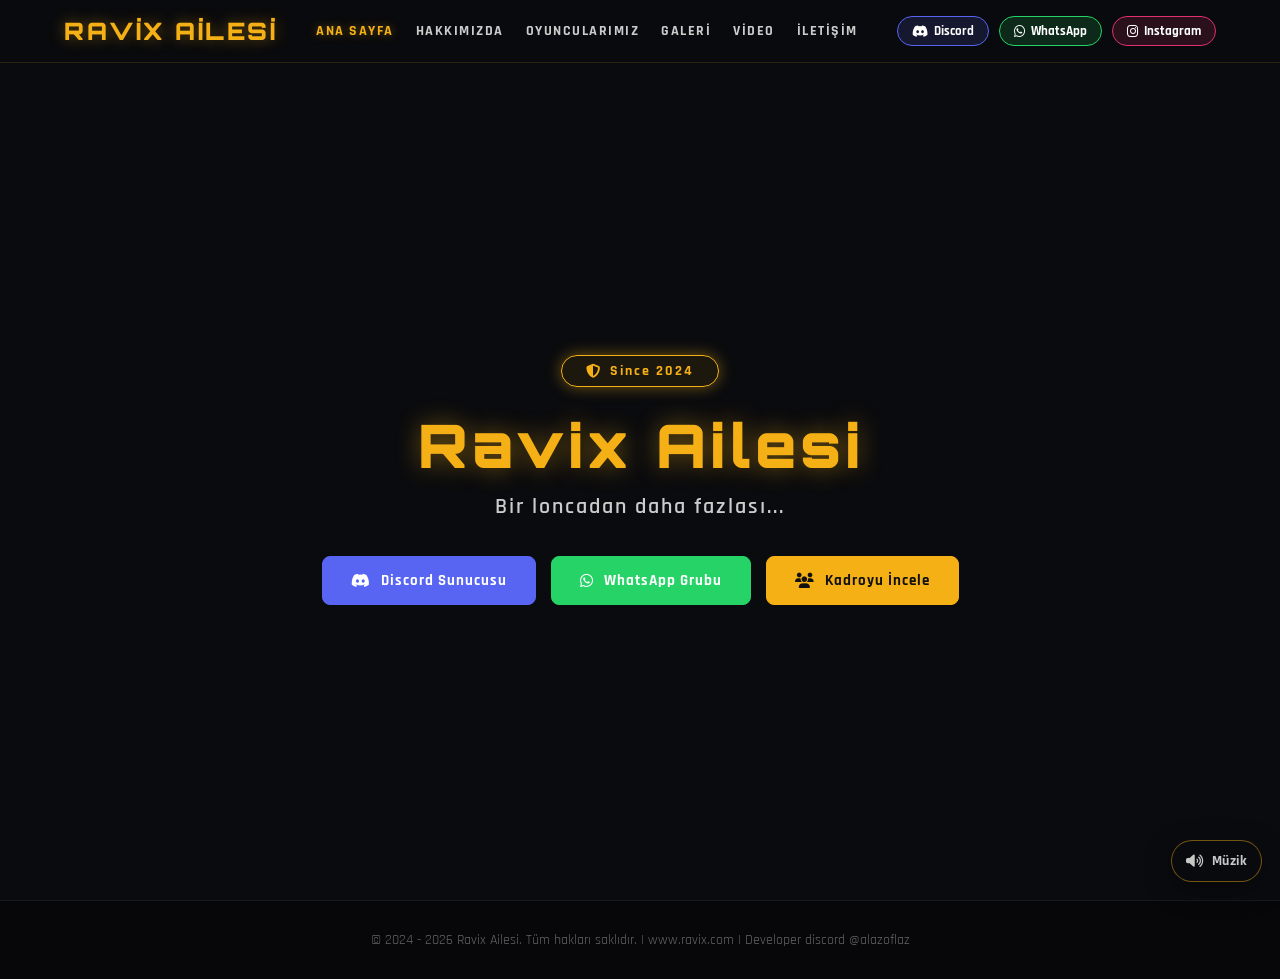
<file: index.html>
<!DOCTYPE html>
<html lang="tr">
<head>
    <meta charset="UTF-8">
    <meta name="viewport" content="width=device-width, initial-scale=1.0">
    <meta name="description" content="Ravix Ailesi - Metin2 loncası resmi web sitesi">
    <title>Ravix Ailesi | Bir loncadan daha fazlası...</title>
    <link rel="preconnect" href="https://fonts.googleapis.com">
    <link rel="preconnect" href="https://fonts.gstatic.com" crossorigin>
    <link href="https://fonts.googleapis.com/css2?family=Rajdhani:wght@600;700;800&family=Orbitron:wght@700;800;900&display=swap" rel="stylesheet">
    <link rel="stylesheet" href="https://cdnjs.cloudflare.com/ajax/libs/font-awesome/6.4.0/css/all.min.css">
    <link rel="stylesheet" href="assets/style.css">
</head>
<body>
<header>
        <a class="logo" href="./">RAVİX AİLESİ</a>
        <button class="menu-toggle" onclick="toggleMobileMenu()" aria-label="Menüyü aç/kapat"><i class="fa-solid fa-bars"></i></button>
        <nav id="navMenu">
            <a href="./" class="active" onclick="closeMobileMenu()">ANA SAYFA</a>
            <a href="hakkimizda/" onclick="closeMobileMenu()">HAKKIMIZDA</a>
            <a href="oyuncularimiz/" onclick="closeMobileMenu()">OYUNCULARIMIZ</a>
            <a href="galeri/" onclick="closeMobileMenu()">GALERİ</a>
            <a href="video/" onclick="closeMobileMenu()">VİDEO</a>
            <a href="iletisim/" onclick="closeMobileMenu()">İLETİŞİM</a>
        </nav>
        <div class="header-socials">
            <a href="https://discord.gg/ravix" target="_blank" class="h-badge discord"><i class="fa-brands fa-discord"></i> Discord</a>
            <a href="https://chat.whatsapp.com/L6gztVWYA5hFtKULUhDl1Z" target="_blank" class="h-badge whatsapp"><i class="fa-brands fa-whatsapp"></i> WhatsApp</a>
            <a href="https://www.instagram.com/ravixailesi/" target="_blank" class="h-badge instagram"><i class="fa-brands fa-instagram"></i> Instagram</a>
        </div>
    </header>
<main>
<section class="hero home-only">
<div class="since-pill">
<i class="fa-solid fa-shield-halved"></i> Since 2024
        </div>
<h1 class="main-hero-title">Ravix Ailesi</h1>
<div class="hero-subtitle">Bir loncadan daha fazlası...</div>
<div class="hero-buttons">
<a class="action-btn btn-dc" href="https://discord.gg/ravix" target="_blank">
<i class="fa-brands fa-discord"></i> Discord Sunucusu
            </a>
<a class="action-btn btn-wa" href="https://chat.whatsapp.com/L6gztVWYA5hFtKULUhDl1Z" target="_blank">
<i class="fa-brands fa-whatsapp"></i> WhatsApp Grubu
            </a>
<a class="action-btn btn-gold" href="oyuncularimiz/">
<i class="fa-solid fa-users"></i> Kadroyu İncele
            </a>
</div>
</section>
</main>

<footer>
<p>© 2024 - 2026 Ravix Ailesi. Tüm hakları saklıdır. | www.ravix.com | Developer discord @alazoflaz</p>
</footer>
<script src="assets/script.js"></script>
</body>
</html>
</file>
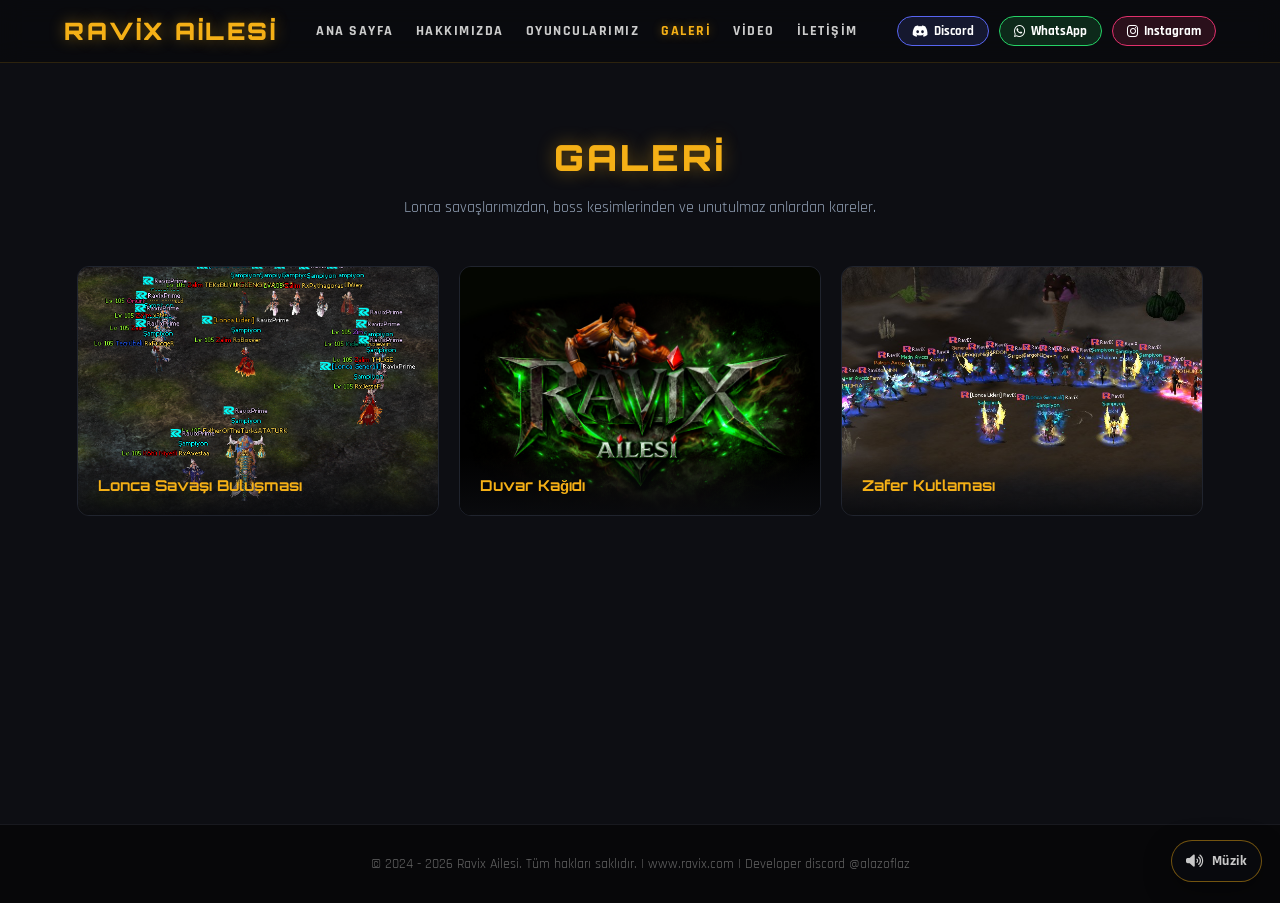
<file: galeri/index.html>
<!DOCTYPE html>
<html lang="tr">
<head>
    <meta charset="UTF-8">
    <meta name="viewport" content="width=device-width, initial-scale=1.0">
    <meta name="description" content="Ravix Ailesi - Metin2 loncası resmi web sitesi">
    <title>Galeri | Ravix Ailesi</title>
    <link rel="preconnect" href="https://fonts.googleapis.com">
    <link rel="preconnect" href="https://fonts.gstatic.com" crossorigin>
    <link href="https://fonts.googleapis.com/css2?family=Rajdhani:wght@600;700;800&family=Orbitron:wght@700;800;900&display=swap" rel="stylesheet">
    <link rel="stylesheet" href="https://cdnjs.cloudflare.com/ajax/libs/font-awesome/6.4.0/css/all.min.css">
    <link rel="stylesheet" href="../assets/style.css">
</head>
<body>
<header>
        <a class="logo" href="../">RAVİX AİLESİ</a>
        <button class="menu-toggle" onclick="toggleMobileMenu()" aria-label="Menüyü aç/kapat"><i class="fa-solid fa-bars"></i></button>
        <nav id="navMenu">
            <a href="../" onclick="closeMobileMenu()">ANA SAYFA</a>
            <a href="../hakkimizda/" onclick="closeMobileMenu()">HAKKIMIZDA</a>
            <a href="../oyuncularimiz/" onclick="closeMobileMenu()">OYUNCULARIMIZ</a>
            <a href="../galeri/" class="active" onclick="closeMobileMenu()">GALERİ</a>
            <a href="../video/" onclick="closeMobileMenu()">VİDEO</a>
            <a href="../iletisim/" onclick="closeMobileMenu()">İLETİŞİM</a>
        </nav>
        <div class="header-socials">
            <a href="https://discord.gg/ravix" target="_blank" class="h-badge discord"><i class="fa-brands fa-discord"></i> Discord</a>
            <a href="https://chat.whatsapp.com/L6gztVWYA5hFtKULUhDl1Z" target="_blank" class="h-badge whatsapp"><i class="fa-brands fa-whatsapp"></i> WhatsApp</a>
            <a href="https://www.instagram.com/ravixailesi/" target="_blank" class="h-badge instagram"><i class="fa-brands fa-instagram"></i> Instagram</a>
        </div>
    </header>
<main>
<section class="gallery-section standalone-page">
<div class="section-header">
<h2 class="main-section-title">Galeri</h2>
<p class="section-desc">Lonca savaşlarımızdan, boss kesimlerinden ve unutulmaz anlardan kareler.</p>
</div>
<div class="gallery-grid">
<div class="gallery-item">
<img alt="Savaş Anı" src="../lonca1.jpg"/>
<div class="gallery-overlay">Lonca Savaşı Buluşması</div>
</div>
<div class="gallery-item">
<img alt="Boss Kesimi" src="../lonca2.jpg"/>
<div class="gallery-overlay">Duvar Kağıdı</div>
</div>
<div class="gallery-item">
<img alt="Kutlama" src="../lonca3.jpg"/>
<div class="gallery-overlay">Zafer Kutlaması</div>
</div>
</div>
</section>
</main>

<footer>
<p>© 2024 - 2026 Ravix Ailesi. Tüm hakları saklıdır. | www.ravix.com | Developer discord @alazoflaz</p>
</footer>
<script src="../assets/script.js"></script>
</body>
</html>
</file>
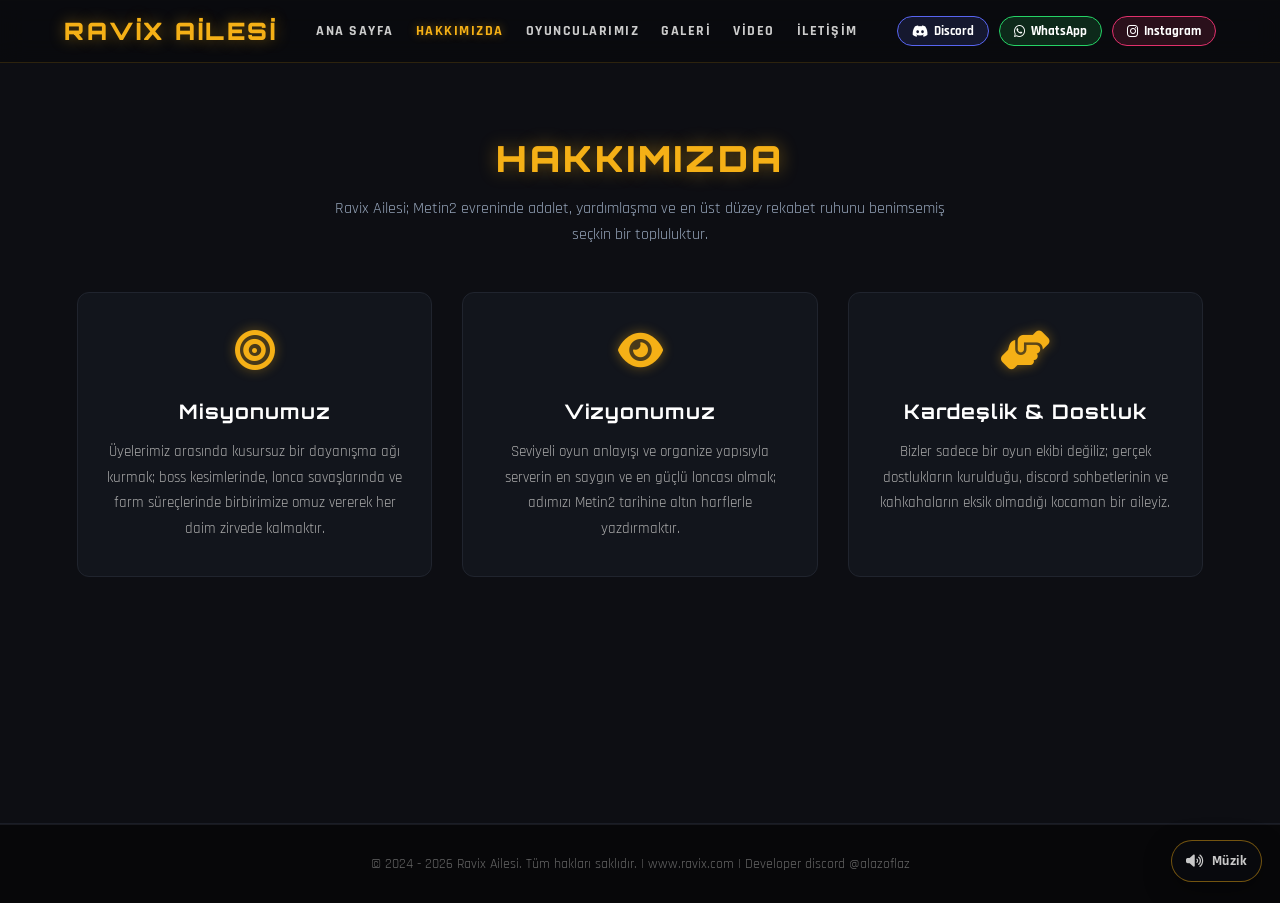
<file: hakkimizda/index.html>
<!DOCTYPE html>
<html lang="tr">
<head>
    <meta charset="UTF-8">
    <meta name="viewport" content="width=device-width, initial-scale=1.0">
    <meta name="description" content="Ravix Ailesi - Metin2 loncası resmi web sitesi">
    <title>Hakkımızda | Ravix Ailesi</title>
    <link rel="preconnect" href="https://fonts.googleapis.com">
    <link rel="preconnect" href="https://fonts.gstatic.com" crossorigin>
    <link href="https://fonts.googleapis.com/css2?family=Rajdhani:wght@600;700;800&family=Orbitron:wght@700;800;900&display=swap" rel="stylesheet">
    <link rel="stylesheet" href="https://cdnjs.cloudflare.com/ajax/libs/font-awesome/6.4.0/css/all.min.css">
    <link rel="stylesheet" href="../assets/style.css">
</head>
<body>
<header>
        <a class="logo" href="../">RAVİX AİLESİ</a>
        <button class="menu-toggle" onclick="toggleMobileMenu()" aria-label="Menüyü aç/kapat"><i class="fa-solid fa-bars"></i></button>
        <nav id="navMenu">
            <a href="../" onclick="closeMobileMenu()">ANA SAYFA</a>
            <a href="../hakkimizda/" class="active" onclick="closeMobileMenu()">HAKKIMIZDA</a>
            <a href="../oyuncularimiz/" onclick="closeMobileMenu()">OYUNCULARIMIZ</a>
            <a href="../galeri/" onclick="closeMobileMenu()">GALERİ</a>
            <a href="../video/" onclick="closeMobileMenu()">VİDEO</a>
            <a href="../iletisim/" onclick="closeMobileMenu()">İLETİŞİM</a>
        </nav>
        <div class="header-socials">
            <a href="https://discord.gg/ravix" target="_blank" class="h-badge discord"><i class="fa-brands fa-discord"></i> Discord</a>
            <a href="https://chat.whatsapp.com/L6gztVWYA5hFtKULUhDl1Z" target="_blank" class="h-badge whatsapp"><i class="fa-brands fa-whatsapp"></i> WhatsApp</a>
            <a href="https://www.instagram.com/ravixailesi/" target="_blank" class="h-badge instagram"><i class="fa-brands fa-instagram"></i> Instagram</a>
        </div>
    </header>
<main>
<section class="about-section standalone-page">
<div class="section-header">
<h2 class="main-section-title">Hakkımızda</h2>
<p class="section-desc">Ravix Ailesi; Metin2 evreninde adalet, yardımlaşma ve en üst düzey rekabet ruhunu benimsemiş seçkin bir topluluktur.</p>
</div>
<div class="about-grid">
<div class="about-card">
<div class="about-icon"><i class="fa-solid fa-bullseye"></i></div>
<h3>Misyonumuz</h3>
<p>Üyelerimiz arasında kusursuz bir dayanışma ağı kurmak; boss kesimlerinde, lonca savaşlarında ve farm süreçlerinde birbirimize omuz vererek her daim zirvede kalmaktır.</p>
</div>
<div class="about-card">
<div class="about-icon"><i class="fa-solid fa-eye"></i></div>
<h3>Vizyonumuz</h3>
<p>Seviyeli oyun anlayışı ve organize yapısıyla serverin en saygın ve en güçlü loncası olmak; adımızı Metin2 tarihine altın harflerle yazdırmaktır.</p>
</div>
<div class="about-card">
<div class="about-icon"><i class="fa-solid fa-handshake-angle"></i></div>
<h3>Kardeşlik &amp; Dostluk</h3>
<p>Bizler sadece bir oyun ekibi değiliz; gerçek dostlukların kurulduğu, discord sohbetlerinin ve kahkahaların eksik olmadığı kocaman bir aileyiz.</p>
</div>
</div>
</section>
</main>

<footer>
<p>© 2024 - 2026 Ravix Ailesi. Tüm hakları saklıdır. | www.ravix.com | Developer discord @alazoflaz</p>
</footer>
<script src="../assets/script.js"></script>
</body>
</html>
</file>
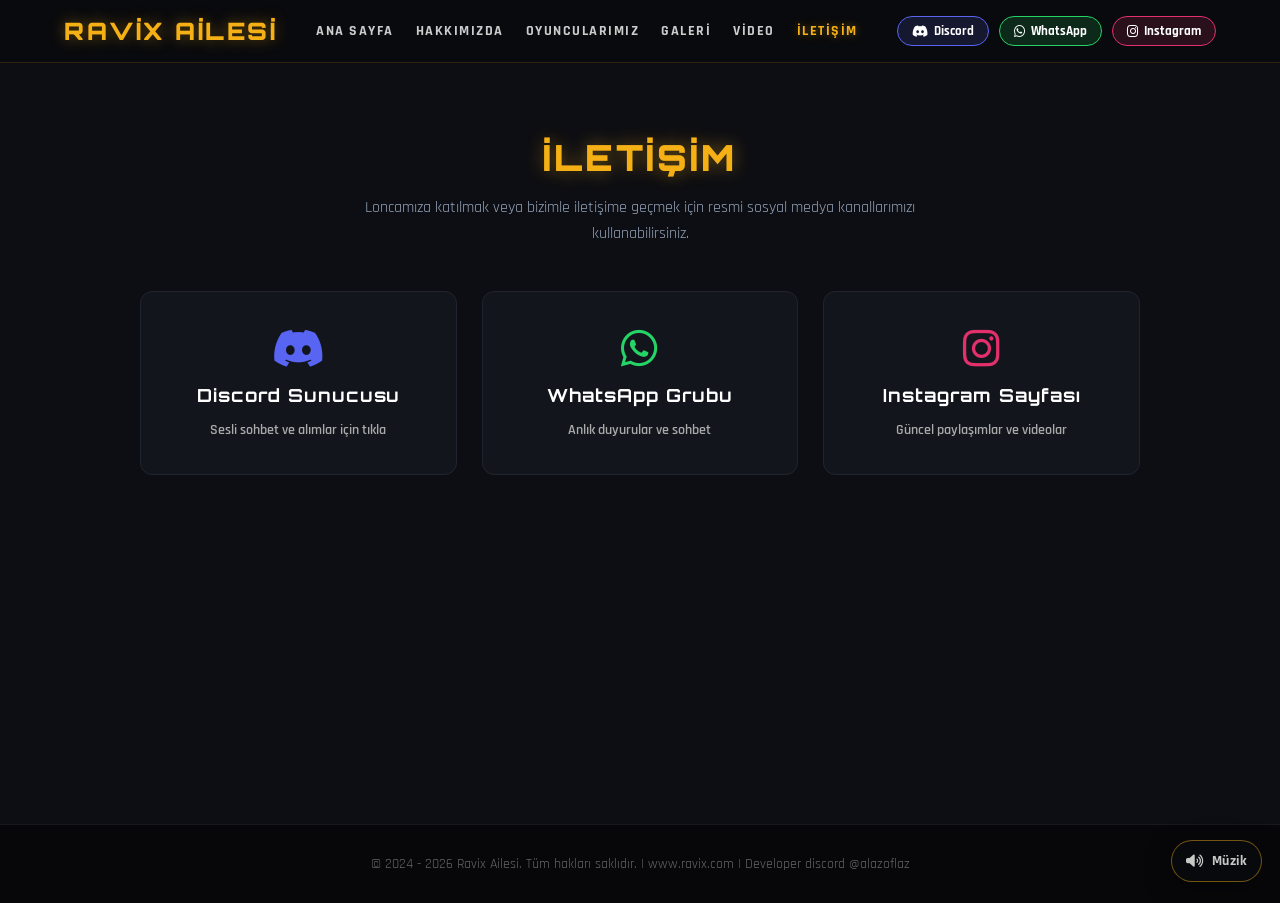
<file: iletisim/index.html>
<!DOCTYPE html>
<html lang="tr">
<head>
    <meta charset="UTF-8">
    <meta name="viewport" content="width=device-width, initial-scale=1.0">
    <meta name="description" content="Ravix Ailesi - Metin2 loncası resmi web sitesi">
    <title>İletişim | Ravix Ailesi</title>
    <link rel="preconnect" href="https://fonts.googleapis.com">
    <link rel="preconnect" href="https://fonts.gstatic.com" crossorigin>
    <link href="https://fonts.googleapis.com/css2?family=Rajdhani:wght@600;700;800&family=Orbitron:wght@700;800;900&display=swap" rel="stylesheet">
    <link rel="stylesheet" href="https://cdnjs.cloudflare.com/ajax/libs/font-awesome/6.4.0/css/all.min.css">
    <link rel="stylesheet" href="../assets/style.css">
</head>
<body>
<header>
        <a class="logo" href="../">RAVİX AİLESİ</a>
        <button class="menu-toggle" onclick="toggleMobileMenu()" aria-label="Menüyü aç/kapat"><i class="fa-solid fa-bars"></i></button>
        <nav id="navMenu">
            <a href="../" onclick="closeMobileMenu()">ANA SAYFA</a>
            <a href="../hakkimizda/" onclick="closeMobileMenu()">HAKKIMIZDA</a>
            <a href="../oyuncularimiz/" onclick="closeMobileMenu()">OYUNCULARIMIZ</a>
            <a href="../galeri/" onclick="closeMobileMenu()">GALERİ</a>
            <a href="../video/" onclick="closeMobileMenu()">VİDEO</a>
            <a href="../iletisim/" class="active" onclick="closeMobileMenu()">İLETİŞİM</a>
        </nav>
        <div class="header-socials">
            <a href="https://discord.gg/ravix" target="_blank" class="h-badge discord"><i class="fa-brands fa-discord"></i> Discord</a>
            <a href="https://chat.whatsapp.com/L6gztVWYA5hFtKULUhDl1Z" target="_blank" class="h-badge whatsapp"><i class="fa-brands fa-whatsapp"></i> WhatsApp</a>
            <a href="https://www.instagram.com/ravixailesi/" target="_blank" class="h-badge instagram"><i class="fa-brands fa-instagram"></i> Instagram</a>
        </div>
    </header>
<main>
<section class="contact-section standalone-page">
<div class="section-header">
<h2 class="main-section-title">İletişim</h2>
<p class="section-desc">Loncamıza katılmak veya bizimle iletişime geçmek için resmi sosyal medya kanallarımızı kullanabilirsiniz.</p>
</div>
<div class="contact-grid">
<a class="contact-card dc" href="https://discord.gg/ravix" target="_blank">
<i class="fa-brands fa-discord"></i>
<h3>Discord Sunucusu</h3>
<span>Sesli sohbet ve alımlar için tıkla</span>
</a>
<a class="contact-card wa" href="https://chat.whatsapp.com/L6gztVWYA5hFtKULUhDl1Z" target="_blank">
<i class="fa-brands fa-whatsapp"></i>
<h3>WhatsApp Grubu</h3>
<span>Anlık duyurular ve sohbet</span>
</a>
<a class="contact-card ig" href="https://www.instagram.com/ravixailesi/" target="_blank">
<i class="fa-brands fa-instagram"></i>
<h3>Instagram Sayfası</h3>
<span>Güncel paylaşımlar ve videolar</span>
</a>
</div>
</section>
</main>

<footer>
<p>© 2024 - 2026 Ravix Ailesi. Tüm hakları saklıdır. | www.ravix.com | Developer discord @alazoflaz</p>
</footer>
<script src="../assets/script.js"></script>
</body>
</html>
</file>
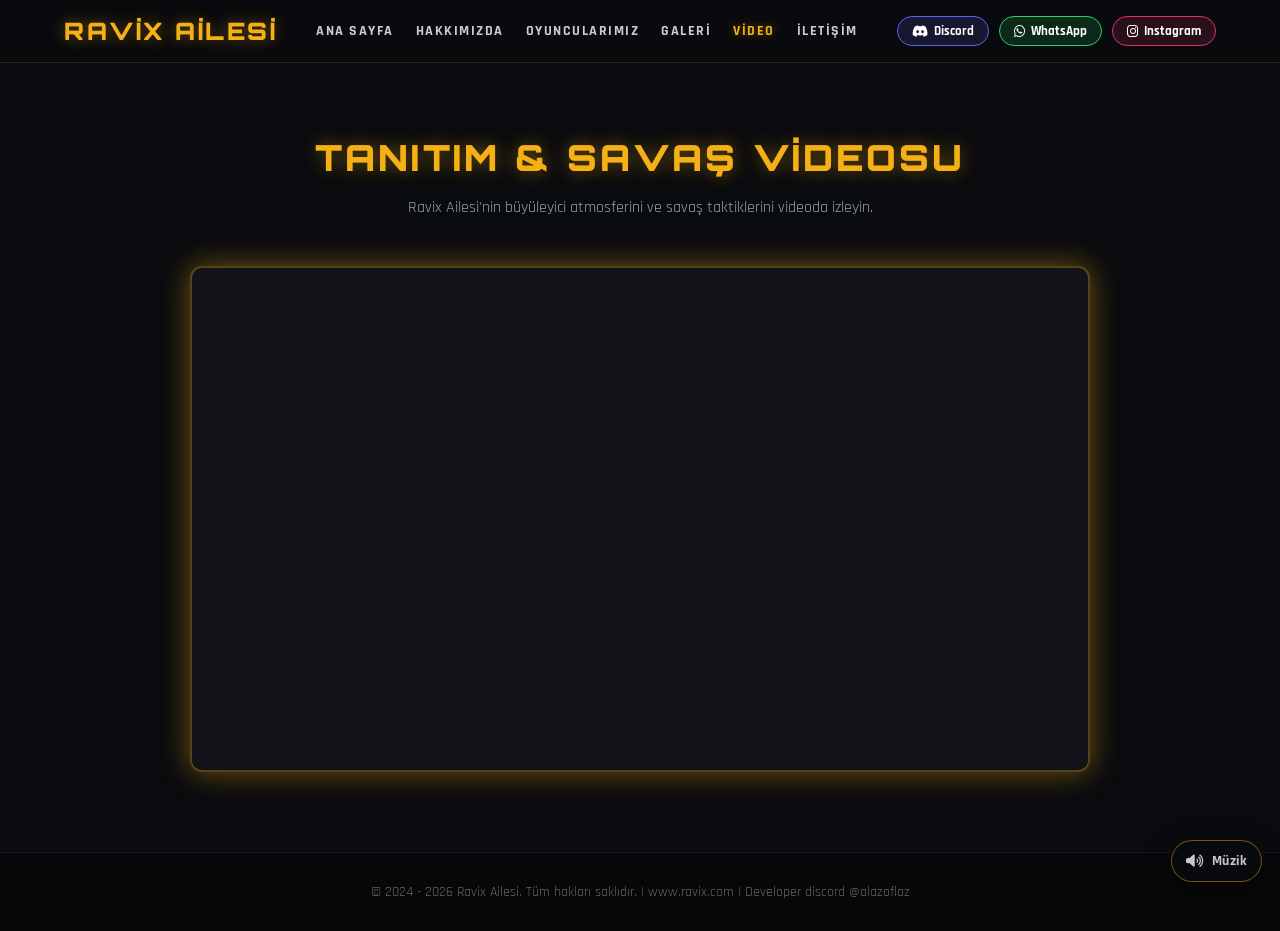
<file: video/index.html>
<!DOCTYPE html>
<html lang="tr">
<head>
    <meta charset="UTF-8">
    <meta name="viewport" content="width=device-width, initial-scale=1.0">
    <meta name="description" content="Ravix Ailesi - Metin2 loncası resmi web sitesi">
    <title>Video | Ravix Ailesi</title>
    <link rel="preconnect" href="https://fonts.googleapis.com">
    <link rel="preconnect" href="https://fonts.gstatic.com" crossorigin>
    <link href="https://fonts.googleapis.com/css2?family=Rajdhani:wght@600;700;800&family=Orbitron:wght@700;800;900&display=swap" rel="stylesheet">
    <link rel="stylesheet" href="https://cdnjs.cloudflare.com/ajax/libs/font-awesome/6.4.0/css/all.min.css">
    <link rel="stylesheet" href="../assets/style.css">
</head>
<body>
<header>
        <a class="logo" href="../">RAVİX AİLESİ</a>
        <button class="menu-toggle" onclick="toggleMobileMenu()" aria-label="Menüyü aç/kapat"><i class="fa-solid fa-bars"></i></button>
        <nav id="navMenu">
            <a href="../" onclick="closeMobileMenu()">ANA SAYFA</a>
            <a href="../hakkimizda/" onclick="closeMobileMenu()">HAKKIMIZDA</a>
            <a href="../oyuncularimiz/" onclick="closeMobileMenu()">OYUNCULARIMIZ</a>
            <a href="../galeri/" onclick="closeMobileMenu()">GALERİ</a>
            <a href="../video/" class="active" onclick="closeMobileMenu()">VİDEO</a>
            <a href="../iletisim/" onclick="closeMobileMenu()">İLETİŞİM</a>
        </nav>
        <div class="header-socials">
            <a href="https://discord.gg/ravix" target="_blank" class="h-badge discord"><i class="fa-brands fa-discord"></i> Discord</a>
            <a href="https://chat.whatsapp.com/L6gztVWYA5hFtKULUhDl1Z" target="_blank" class="h-badge whatsapp"><i class="fa-brands fa-whatsapp"></i> WhatsApp</a>
            <a href="https://www.instagram.com/ravixailesi/" target="_blank" class="h-badge instagram"><i class="fa-brands fa-instagram"></i> Instagram</a>
        </div>
    </header>
<main>
<section class="page-section standalone-page">
<div class="section-header">
<h2 class="main-section-title">TANITIM &amp; SAVAŞ VİDEOSU</h2>
<p class="section-desc">Ravix Ailesi'nin büyüleyici atmosferini ve savaş taktiklerini videoda izleyin.</p>
</div>
<div class="video-container">
<iframe allow="accelerometer; autoplay; clipboard-write; encrypted-media; gyroscope; picture-in-picture" allowfullscreen="" src="https://www.youtube.com/embed/uq5UTwRrpII" title="Ravix Loncası"></iframe>
</div>
</section>
</main>

<footer>
<p>© 2024 - 2026 Ravix Ailesi. Tüm hakları saklıdır. | www.ravix.com | Developer discord @alazoflaz</p>
</footer>
<script src="../assets/script.js"></script>
</body>
</html>
</file>
<file: assets/style.css>
:root {
            --theme-gold: #f5b016;
            --theme-glow: rgba(245, 176, 22, 0.45);
            --bg-dark: #0a0b0e;
            --card-bg: #111317;
            --card-border: #22262e;
            --discord: #5865F2;
            --whatsapp: #25D366;
            --instagram: #e1306c;
        }

        * {
            margin: 0;
            padding: 0;
            box-sizing: border-box;
            scroll-behavior: smooth;
        }

        body {
            background-color: var(--bg-dark);
            color: #ffffff;
            font-family: 'Rajdhani', sans-serif;
            overflow-x: hidden;
        }

        /* Header & Navigation */
        header {
            display: flex;
            justify-content: space-between;
            align-items: center;
            padding: 16px 5%;
            background: rgba(10, 11, 14, 0.95);
            backdrop-filter: blur(12px);
            position: fixed;
            width: 100%;
            top: 0;
            z-index: 1000;
            border-bottom: 1px solid rgba(245, 176, 22, 0.15);
        }

        .logo {
            font-family: 'Orbitron', sans-serif;
            font-size: 24px;
            font-weight: 900;
            letter-spacing: 2.5px;
            color: var(--theme-gold);
            text-shadow: 0 0 15px var(--theme-glow);
        }

        nav {
            display: flex;
            align-items: center;
            gap: 22px;
        }

        nav a {
            color: #ccc;
            text-decoration: none;
            font-size: 14px;
            font-weight: 700;
            letter-spacing: 1.5px;
            transition: all 0.3s ease;
        }

        nav a:hover {
            color: var(--theme-gold);
            text-shadow: 0 0 10px var(--theme-glow);
        }

        .header-socials {
            display: flex;
            align-items: center;
            gap: 10px;
        }

        .h-badge {
            display: inline-flex;
            align-items: center;
            gap: 6px;
            padding: 6px 14px;
            border-radius: 20px;
            font-size: 13px;
            font-weight: 700;
            text-decoration: none;
            transition: 0.3s;
        }

        .h-badge.discord { color: #fff; border: 1px solid var(--discord); background: rgba(88, 101, 242, 0.15); }
        .h-badge.discord:hover { background: var(--discord); box-shadow: 0 0 15px rgba(88, 101, 242, 0.6); }

        .h-badge.whatsapp { color: #fff; border: 1px solid var(--whatsapp); background: rgba(37, 211, 102, 0.15); }
        .h-badge.whatsapp:hover { background: var(--whatsapp); box-shadow: 0 0 15px rgba(37, 211, 102, 0.6); }

        .h-badge.instagram { color: #fff; border: 1px solid var(--instagram); background: rgba(225, 48, 108, 0.15); }
        .h-badge.instagram:hover { background: var(--instagram); box-shadow: 0 0 15px rgba(225, 48, 108, 0.6); }

        /* Mobile Menu Toggle Button */
        .menu-toggle {
            display: none;
            background: none;
            border: none;
            color: var(--theme-gold);
            font-size: 24px;
            cursor: pointer;
        }

        /* Hero */
        .hero {
            height: 85vh;
            display: flex;
            flex-direction: column;
            justify-content: center;
            align-items: center;
            text-align: center;
            padding: 0 20px;
            position: relative;
            background: linear-gradient(rgba(10, 11, 14, 0.82), rgba(10, 11, 14, 0.98)),
                        url('https://images.unsplash.com/photo-1542751371-adc38448a05e?auto=format&fit=crop&w=1920&q=80') center/cover no-repeat;
            margin-top: 60px;
        }

        .since-pill {
            display: inline-flex;
            align-items: center;
            gap: 8px;
            padding: 6px 24px;
            border-radius: 30px;
            border: 1px solid var(--theme-gold);
            background: rgba(245, 176, 22, 0.08);
            color: var(--theme-gold);
            font-size: 14px;
            font-weight: 700;
            letter-spacing: 2px;
            margin-bottom: 20px;
            box-shadow: 0 0 15px var(--theme-glow);
        }

        .main-hero-title {
            font-family: 'Orbitron', sans-serif;
            font-size: clamp(38px, 6vw, 60px);
            font-weight: 900;
            color: var(--theme-gold);
            text-shadow: 0 0 25px var(--theme-glow);
            letter-spacing: 4px;
            margin-bottom: 10px;
        }

        .hero-subtitle {
            font-size: clamp(16px, 3vw, 22px);
            color: #ccc;
            font-weight: 600;
            letter-spacing: 2px;
            margin-bottom: 35px;
        }

        .hero-buttons {
            display: flex;
            gap: 15px;
            flex-wrap: wrap;
            justify-content: center;
        }

        .action-btn {
            display: inline-flex;
            align-items: center;
            gap: 10px;
            padding: 14px 28px;
            border-radius: 8px;
            font-size: 15px;
            font-weight: 800;
            text-decoration: none;
            letter-spacing: 1px;
            transition: all 0.3s ease;
        }

        .btn-dc { color: #fff; background: var(--discord); border: 1px solid var(--discord); }
        .btn-dc:hover { box-shadow: 0 0 20px rgba(88, 101, 242, 0.7); transform: translateY(-3px); }

        .btn-wa { color: #fff; background: var(--whatsapp); border: 1px solid var(--whatsapp); }
        .btn-wa:hover { box-shadow: 0 0 20px rgba(37, 211, 102, 0.7); transform: translateY(-3px); }

        .btn-gold { color: #111; background: var(--theme-gold); border: 1px solid var(--theme-gold); }
        .btn-gold:hover { box-shadow: 0 0 20px var(--theme-glow); transform: translateY(-3px); }

        /* SECTION STYLES */
        section {
            padding: 80px 6%;
        }

        .section-header {
            text-align: center;
            margin-bottom: 45px;
        }

        .main-section-title {
            font-family: 'Orbitron', sans-serif;
            font-size: clamp(28px, 4vw, 36px);
            font-weight: 900;
            color: var(--theme-gold);
            letter-spacing: 3px;
            text-shadow: 0 0 18px var(--theme-glow);
            margin-bottom: 15px;
            text-transform: uppercase;
        }

        .section-desc {
            color: #94a3b8;
            font-size: 16px;
            max-width: 650px;
            margin: 0 auto;
            line-height: 1.6;
        }

        /* 1. HAKKIMIZDA & VİZYON / MİSYON */
        .about-section {
            background: #0d0e13;
            border-top: 1px solid #1a1d26;
            border-bottom: 1px solid #1a1d26;
        }

        .about-grid {
            display: grid;
            grid-template-columns: repeat(auto-fit, minmax(280px, 1fr));
            gap: 30px;
            max-width: 1200px;
            margin: 0 auto;
        }

        .about-card {
            background: #12151c;
            border: 1px solid #20242e;
            border-radius: 12px;
            padding: 35px 25px;
            text-align: center;
            transition: 0.3s;
        }

        .about-card:hover {
            border-color: var(--theme-gold);
            transform: translateY(-5px);
            box-shadow: 0 10px 30px rgba(245, 176, 22, 0.15);
        }

        .about-icon {
            font-size: 40px;
            color: var(--theme-gold);
            margin-bottom: 20px;
            text-shadow: 0 0 12px var(--theme-glow);
        }

        .about-card h3 {
            font-family: 'Orbitron', sans-serif;
            font-size: 20px;
            color: #fff;
            margin-bottom: 15px;
            letter-spacing: 1px;
        }

        .about-card p {
            color: #aaa;
            font-size: 15px;
            line-height: 1.7;
        }

        /* 2. OYUNCULARIMIZ SECTION */
        .players-section {
            background: #0b0c10;
        }

        .filter-tabs {
            display: inline-flex;
            gap: 12px;
            background: rgba(18, 20, 26, 0.9);
            padding: 8px;
            border-radius: 40px;
            border: 1px solid #1f232b;
            margin-bottom: 45px;
            flex-wrap: wrap;
            justify-content: center;
        }

        .tab-btn {
            padding: 8px 24px;
            border-radius: 30px;
            background: #16181f;
            border: 1px solid transparent;
            color: #bbb;
            font-family: 'Rajdhani', sans-serif;
            font-size: 15px;
            font-weight: 700;
            cursor: pointer;
            transition: all 0.3s ease;
        }

        .tab-btn:hover { color: #fff; background: #232732; }
        .tab-btn.active { background: var(--theme-gold); color: #111; font-weight: 800; box-shadow: 0 0 15px var(--theme-glow); }

        .sub-group-title {
            font-family: 'Orbitron', sans-serif;
            font-size: 22px;
            font-weight: 800;
            color: var(--theme-gold);
            text-shadow: 0 0 12px var(--theme-glow);
            letter-spacing: 2px;
            margin-bottom: 25px;
            position: relative;
            display: inline-block;
        }

        .leader-box-container {
            display: flex;
            justify-content: center;
            margin-bottom: 55px;
        }

        .player-grid {
            display: grid;
            grid-template-columns: repeat(auto-fill, minmax(195px, 1fr));
            gap: 20px;
            max-width: 1300px;
            margin: 0 auto;
        }

        .p-card {
            background: #111318;
            border: 1px solid #20242e;
            border-radius: 12px;
            padding: 22px 15px 16px;
            display: flex;
            flex-direction: column;
            align-items: center;
            position: relative;
            cursor: pointer;
            transition: all 0.3s ease;
            user-select: none;
        }

        .p-card:hover {
            transform: translateY(-6px);
            border-color: var(--theme-gold);
            box-shadow: 0 8px 25px rgba(245, 176, 22, 0.3);
        }

        .leader-ribbon {
            position: absolute;
            top: 10px;
            right: 10px;
            background: rgba(18, 20, 26, 0.95);
            border: 1px solid var(--theme-gold);
            color: var(--theme-gold);
            font-size: 10px;
            font-weight: 800;
            padding: 3px 7px;
            border-radius: 6px;
            display: flex;
            align-items: center;
            gap: 4px;
            box-shadow: 0 0 8px var(--theme-glow);
        }

        .role-badge {
            background: rgba(245, 176, 22, 0.1);
            border: 1px solid rgba(245, 176, 22, 0.25);
            color: var(--theme-gold);
            font-size: 11px;
            font-weight: 800;
            padding: 3px 10px;
            border-radius: 4px;
            margin-bottom: 8px;
            text-transform: uppercase;
        }

        .real-name-tag {
            font-size: 13px;
            color: #94a3b8;
            font-weight: 700;
            margin-bottom: 10px;
        }

        .p-avatar {
            width: 90px;
            height: 90px;
            border-radius: 50%;
            border: 2.5px solid var(--theme-gold);
            box-shadow: 0 0 15px var(--theme-glow);
            overflow: hidden;
            margin-bottom: 10px;
            background: #0a0b0e;
            position: relative;
            display: flex;
            align-items: center;
            justify-content: center;
        }

        .p-avatar img { width: 100%; height: 100%; object-fit: cover; }

        .click-indicator {
            position: absolute;
            bottom: 2px;
            right: 2px;
            background: var(--theme-gold);
            color: #000;
            width: 22px;
            height: 22px;
            border-radius: 50%;
            display: flex;
            align-items: center;
            justify-content: center;
            font-size: 10px;
            border: 2px solid #111;
        }

        .p-name {
            font-family: 'Orbitron', sans-serif;
            font-size: 15px;
            font-weight: 800;
            color: var(--theme-gold);
            margin-bottom: 6px;
            text-align: center;
            white-space: nowrap;
            overflow: hidden;
            text-overflow: ellipsis;
            max-width: 100%;
        }

        .p-tag {
            background: #1a1d24;
            border: 1px solid #2c323f;
            color: #ccc;
            font-size: 11px;
            font-weight: 800;
            letter-spacing: 1.5px;
            text-transform: uppercase;
            padding: 3px 12px;
            border-radius: 20px;
        }

        /* 3. GALERİ SECTION */
        .gallery-section {
            background: #0d0e13;
        }

        .gallery-grid {
            display: grid;
            grid-template-columns: repeat(auto-fit, minmax(280px, 1fr));
            gap: 20px;
            max-width: 1200px;
            margin: 0 auto;
        }

        .gallery-item {
            position: relative;
            border-radius: 12px;
            overflow: hidden;
            border: 1px solid #20242e;
            height: 250px;
            background: #12151c;
        }

        .gallery-item img {
            width: 100%;
            height: 100%;
            object-fit: cover;
            transition: transform 0.4s ease;
        }

        .gallery-item:hover img { transform: scale(1.08); }

        .gallery-overlay {
            position: absolute;
            bottom: 0;
            left: 0;
            width: 100%;
            padding: 20px;
            background: linear-gradient(transparent, rgba(10, 11, 14, 0.95));
            font-family: 'Orbitron', sans-serif;
            font-size: 15px;
            color: var(--theme-gold);
            font-weight: 700;
        }

        /* 4. VİDEO SECTION */
        .video-section {
            background: #0b0c10;
        }

        .video-container {
            max-width: 900px;
            margin: 0 auto;
            border-radius: 12px;
            overflow: hidden;
            border: 2px solid rgba(245, 176, 22, 0.3);
            box-shadow: 0 0 30px var(--theme-glow);
            aspect-ratio: 16 / 9;
            background: #111318;
        }

        .video-container iframe {
            width: 100%;
            height: 100%;
            border: none;
        }

        /* 5. İLETİŞİM SECTION */
        .contact-section {
            background: #0d0e13;
        }

        .contact-grid {
            display: grid;
            grid-template-columns: repeat(auto-fit, minmax(260px, 1fr));
            gap: 25px;
            max-width: 1000px;
            margin: 0 auto;
        }

        .contact-card {
            background: #12151c;
            border: 1px solid #20242e;
            border-radius: 12px;
            padding: 35px 20px;
            text-align: center;
            text-decoration: none;
            transition: 0.3s;
            display: flex;
            flex-direction: column;
            align-items: center;
            gap: 15px;
        }

        .contact-card:hover {
            border-color: var(--theme-gold);
            transform: translateY(-5px);
            box-shadow: 0 10px 25px rgba(245, 176, 22, 0.2);
        }

        .contact-card i { font-size: 42px; }
        .contact-card.dc i { color: var(--discord); }
        .contact-card.wa i { color: var(--whatsapp); }
        .contact-card.ig i { color: var(--instagram); }

        .contact-card h3 {
            font-family: 'Orbitron', sans-serif;
            font-size: 18px;
            color: #fff;
            letter-spacing: 1px;
        }

        .contact-card span {
            color: #aaa;
            font-size: 14px;
            font-weight: 600;
        }

        /* OYUNCU DETAYLARI MODAL */
        .modal-overlay {
            position: fixed;
            top: 0; left: 0; width: 100%; height: 100%;
            background: rgba(0, 0, 0, 0.82);
            backdrop-filter: blur(8px);
            display: none;
            justify-content: center;
            align-items: center;
            z-index: 2000;
            padding: 20px;
        }

        .modal-overlay.active { display: flex; }

        .modal-box {
            background: #101217;
            border: 1px solid rgba(245, 176, 22, 0.4);
            box-shadow: 0 0 35px rgba(245, 176, 22, 0.25);
            border-radius: 12px;
            width: 100%;
            max-width: 480px;
            padding: 24px;
            position: relative;
            animation: modalFadeIn 0.3s ease-out;
            max-height: 90vh;
            overflow-y: auto;
        }

        @keyframes modalFadeIn {
            from { opacity: 0; transform: scale(0.92); }
            to { opacity: 1; transform: scale(1); }
        }

        .modal-header {
            display: flex;
            justify-content: space-between;
            align-items: center;
            border-bottom: 1px solid rgba(255, 255, 255, 0.08);
            padding-bottom: 12px;
            margin-bottom: 20px;
        }

        .modal-title {
            font-family: 'Orbitron', sans-serif;
            font-size: 18px;
            font-weight: 800;
            color: var(--theme-gold);
            letter-spacing: 1.5px;
            text-align: center;
            width: 100%;
        }

        .modal-close {
            position: absolute;
            right: 20px;
            top: 20px;
            background: none;
            border: none;
            color: #888;
            font-size: 20px;
            cursor: pointer;
            transition: color 0.2s;
        }
        .modal-close:hover { color: var(--theme-gold); }

        .modal-avatar-area {
            display: flex;
            justify-content: center;
            margin-bottom: 15px;
        }

        .modal-avatar-wrapper {
            width: 100px;
            height: 100px;
            border-radius: 50%;
            border: 2.5px solid var(--theme-gold);
            box-shadow: 0 0 20px var(--theme-glow);
            overflow: hidden;
            background: #0a0b0e;
        }
        .modal-avatar-wrapper img { width: 100%; height: 100%; object-fit: cover; }

        .modal-player-name {
            font-family: 'Orbitron', sans-serif;
            font-size: 20px;
            font-weight: 900;
            color: var(--theme-gold);
            text-align: center;
            margin-bottom: 4px;
        }

        .modal-player-role {
            font-size: 13px;
            font-weight: 700;
            color: #aaa;
            text-align: center;
            margin-bottom: 20px;
            text-transform: uppercase;
        }

        .modal-info-grid {
            display: flex;
            flex-direction: column;
            gap: 12px;
        }

        .modal-info-row {
            display: flex;
            justify-content: space-between;
            align-items: center;
            font-size: 14px;
        }

        .modal-info-item {
            display: flex;
            align-items: center;
            gap: 8px;
        }

        .modal-label { color: var(--theme-gold); font-weight: 700; }
        .modal-val { color: #e2e8f0; font-weight: 600; }

        .kingdom-flag {
            width: 16px;
            height: 16px;
            background: #1e40af;
            border: 1px solid #3b82f6;
            border-radius: 3px;
            display: inline-block;
            margin-right: 4px;
            vertical-align: middle;
        }

        .config-code-section {
            margin-top: 18px;
            background: #07080a;
            border: 1px solid #1f232b;
            border-radius: 8px;
            padding: 10px;
        }

        .config-code-title {
            font-size: 11px;
            color: #888;
            font-weight: 700;
            text-transform: uppercase;
            margin-bottom: 6px;
            display: flex;
            justify-content: space-between;
        }

        .config-code-box {
            font-family: monospace;
            font-size: 11px;
            color: #f5b016;
            background: #12141a;
            padding: 8px;
            border-radius: 4px;
            overflow-x: auto;
            white-space: pre-wrap;
            word-break: break-all;
        }

        /* Footer */
        footer {
            padding: 30px 5%;
            background: #070709;
            text-align: center;
            color: #666;
            font-size: 14px;
            border-top: 1px solid #18191f;
        }

        /* Responsive Media Queries */
        @media (max-width: 900px) {
            .menu-toggle { display: block; }
            nav {
                display: none;
                flex-direction: column;
                position: absolute;
                top: 65px;
                left: 0;
                width: 100%;
                background: rgba(10, 11, 14, 0.98);
                backdrop-filter: blur(15px);
                padding: 20px 0;
                border-bottom: 1px solid rgba(245, 176, 22, 0.2);
                box-shadow: 0 10px 25px rgba(0,0,0,0.8);
            }
            nav.active { display: flex; }
            .header-socials { display: none; }
        }
    

/* Multi-page navigation additions */
.logo {
    text-decoration: none;
    white-space: nowrap;
}
nav a.active {
    color: var(--theme-gold);
    text-shadow: 0 0 10px var(--theme-glow);
}
.standalone-page {
    min-height: calc(100vh - 76px);
    padding-top: 135px;
}
.home-only {
    min-height: calc(100vh - 60px);
}
@media (max-width: 900px) {
    .standalone-page { padding-top: 120px; }
}

/* Ravix arka plan müziği */
.ravix-music-toggle {
    position: fixed;
    right: 18px;
    bottom: 18px;
    z-index: 9998;
    display: inline-flex;
    align-items: center;
    gap: 8px;
    min-height: 42px;
    padding: 0 14px;
    border: 1px solid rgba(245, 176, 22, 0.45);
    border-radius: 999px;
    background: rgba(10, 11, 14, 0.88);
    color: #c8c8c8;
    font-family: 'Rajdhani', sans-serif;
    font-size: 14px;
    font-weight: 800;
    letter-spacing: 0.4px;
    cursor: pointer;
    backdrop-filter: blur(10px);
    -webkit-backdrop-filter: blur(10px);
    box-shadow: 0 8px 28px rgba(0, 0, 0, 0.35);
    transition: transform 0.2s ease, border-color 0.2s ease, color 0.2s ease, box-shadow 0.2s ease;
}

.ravix-music-toggle:hover {
    transform: translateY(-2px);
    border-color: var(--theme-gold);
    color: #fff;
}

.ravix-music-toggle.is-playing {
    color: var(--theme-gold);
    border-color: rgba(245, 176, 22, 0.8);
    box-shadow: 0 0 18px rgba(245, 176, 22, 0.16), 0 8px 28px rgba(0, 0, 0, 0.35);
}

.ravix-music-toggle.is-playing i {
    animation: ravixMusicPulse 1.6s ease-in-out infinite;
}

/* YouTube oynatıcı yalnızca ses kaynağı olarak kullanılır. */
.ravix-music-player,
.ravix-music-player iframe {
    position: fixed !important;
    left: -220px !important;
    bottom: 0 !important;
    width: 200px !important;
    height: 200px !important;
    opacity: 0.01 !important;
    pointer-events: none !important;
    z-index: -1 !important;
}

@keyframes ravixMusicPulse {
    0%, 100% { transform: scale(1); }
    50% { transform: scale(1.12); }
}

@media (max-width: 600px) {
    .ravix-music-toggle {
        right: 12px;
        bottom: 12px;
        min-height: 40px;
        padding: 0 12px;
    }

    .ravix-music-toggle span {
        display: none;
    }
}
</file>
